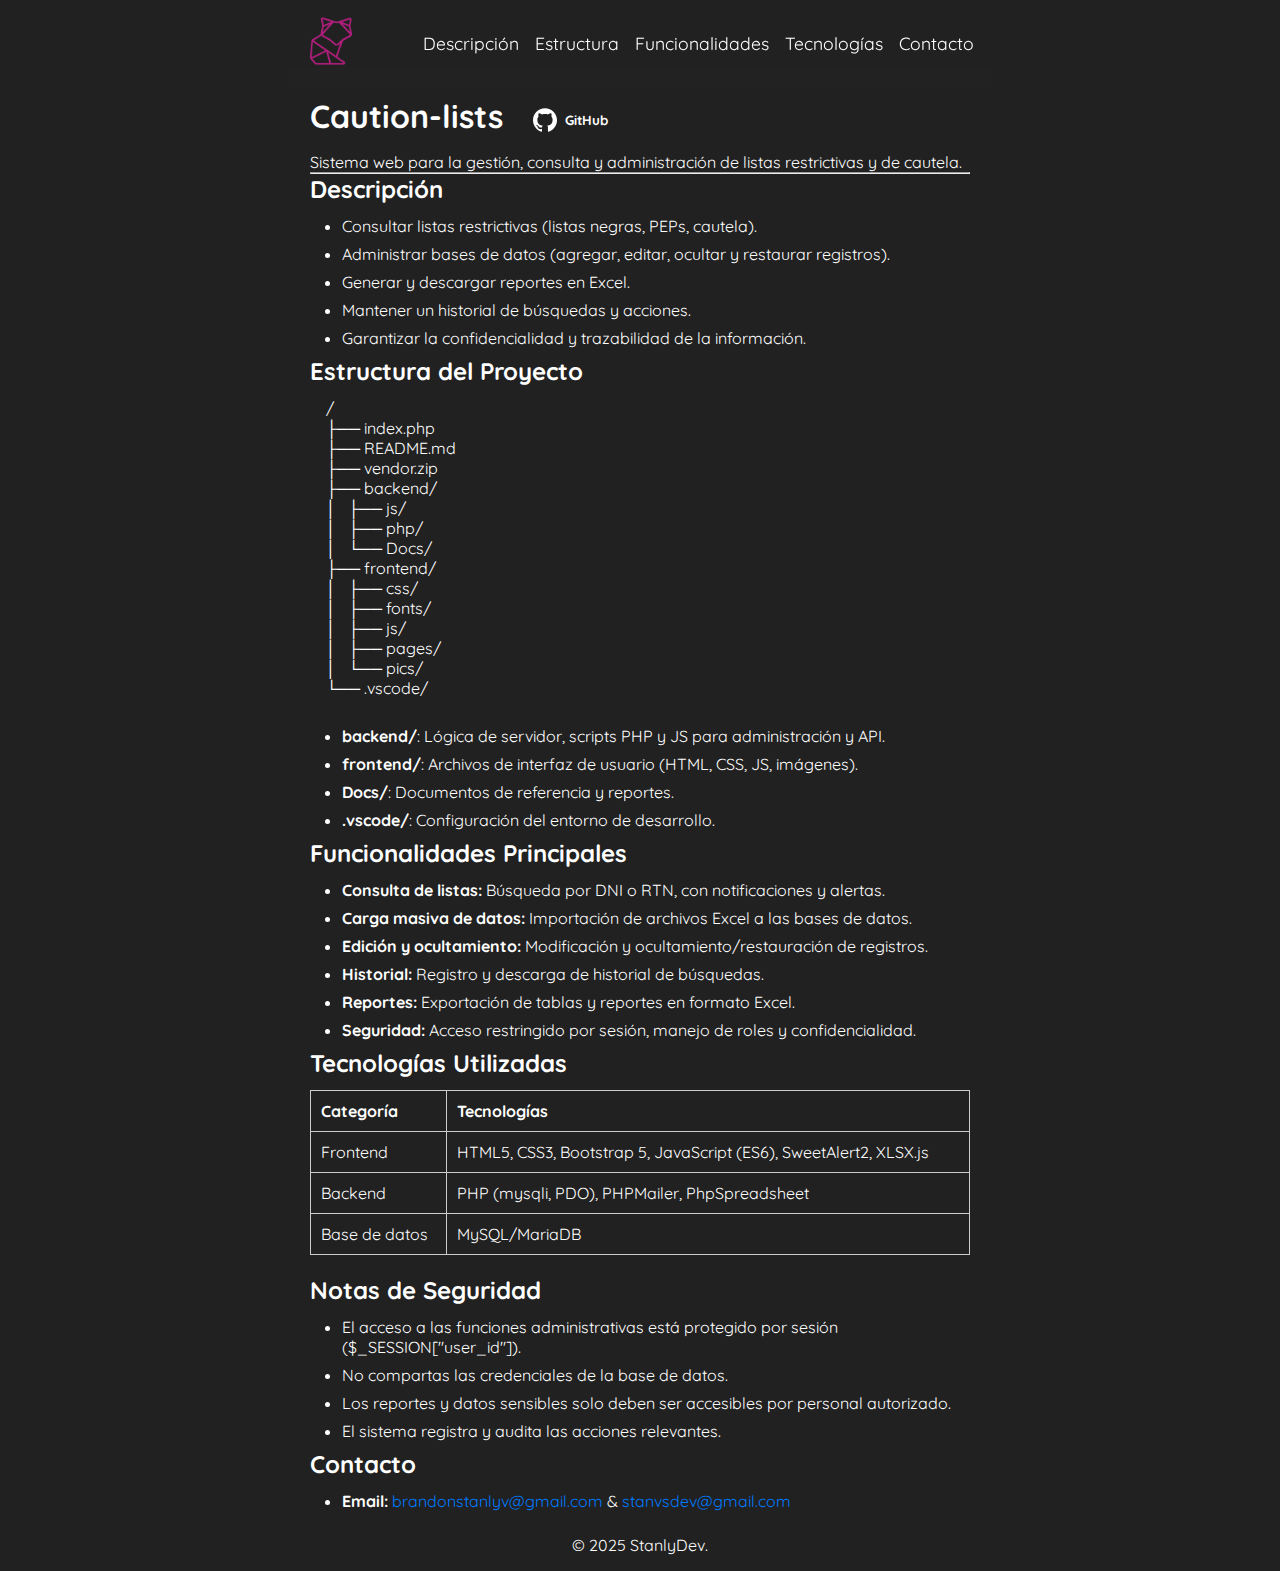
<file: src/page/ctlists.html>
<!DOCTYPE html>
<html lang="es">
<head>
    <meta charset="UTF-8">
    <meta name="viewport" content="width=device-width, initial-scale=1.0">
    <link rel="stylesheet" href="/src/css/gbmct.css">
    <link rel="shortcut icon" href="/src/ico/Logo.ico" type="image/x-icon">
    <link rel="preconnect" href="https://fonts.googleapis.com">
    <link rel="preconnect" href="https://fonts.gstatic.com" crossorigin>
    <link href="https://fonts.googleapis.com/css2?family=Quicksand:wght@300..700&display=swap" rel="stylesheet">
    <title>Caution-lists | StanlyDev</title>
</head>
<body>
    <nav class="navbar">
        <div class="logo">
            <a href="/index.html"><img src="/src/img/logo/CatBanner.png" alt="StanlyDev Logo"></a>
        </div>
        <ul class="nav-links">
            <li><a href="#descripcion">Descripción</a></li>
            <li><a href="#estructura">Estructura</a></li>
            <li><a href="#funcionalidades">Funcionalidades</a></li>
            <li><a href="#tecnologias">Tecnologías</a></li>
            <li><a href="#contacto">Contacto</a></li>
        </ul>
    </nav>
    <main>
        <section class="body-container">
            <div class="container">
                <div class="project-header">
                    <h1>Caution-lists</h1>
                    <a href="https://github.com/StanlyDev/Caution-lists-imvesa" target="_blank">
                        <button class="button">
                            <svg width="24" height="24" viewBox="0 0 24 24" fill="none" xmlns="http://www.w3.org/2000/svg">
                                <path d="M12 0.297C5.37 0.297 0 5.67 0 12.297C0 17.6 3.438 22.097 8.205 23.682C8.805 23.795 9.025 23.424 9.025 23.105C9.025 22.82 9.015 22.065 9.01 21.065C5.672 21.789 4.968 19.455 4.968 19.455C4.422 18.07 3.633 17.7 3.633 17.7C2.546 16.956 3.717 16.971 3.717 16.971C4.922 17.055 5.555 18.207 5.555 18.207C6.625 20.042 8.364 19.512 9.05 19.205C9.158 18.429 9.467 17.9 9.81 17.6C7.145 17.3 4.344 16.268 4.344 11.67C4.344 10.36 4.809 9.29 5.579 8.45C5.444 8.147 5.039 6.927 5.684 5.274C5.684 5.274 6.689 4.952 8.984 6.504C9.944 6.237 10.964 6.105 11.984 6.099C13.004 6.105 14.024 6.237 14.984 6.504C17.264 4.952 18.269 5.274 18.269 5.274C18.914 6.927 18.509 8.147 18.389 8.45C19.154 9.29 19.619 10.36 19.619 11.67C19.619 16.28 16.814 17.295 14.144 17.59C14.564 17.95 14.954 18.686 14.954 19.81C14.954 21.416 14.939 22.706 14.939 23.096C14.939 23.411 15.149 23.786 15.764 23.666C20.565 22.092 24 17.592 24 12.297C24 5.67 18.627 0.297 12 0.297Z" fill="white"></path>
                            </svg>
                            <p class="text">GitHub</p>
                        </button>
                    </a>
                </div>
                <p>Sistema web para la gestión, consulta y administración de listas restrictivas y de cautela.</p>
                <hr>
                <section id="descripcion">
                    <h2>Descripción</h2>
                    <ul>
                        <li>Consultar listas restrictivas (listas negras, PEPs, cautela).</li>
                        <li>Administrar bases de datos (agregar, editar, ocultar y restaurar registros).</li>
                        <li>Generar y descargar reportes en Excel.</li>
                        <li>Mantener un historial de búsquedas y acciones.</li>
                        <li>Garantizar la confidencialidad y trazabilidad de la información.</li>
                    </ul>
                </section>
                <section id="estructura">
                    <h2>Estructura del Proyecto</h2>
    <pre>
    /
    ├── index.php
    ├── README.md
    ├── vendor.zip
    ├── backend/
    │   ├── js/
    │   ├── php/
    │   └── Docs/
    ├── frontend/
    │   ├── css/
    │   ├── fonts/
    │   ├── js/
    │   ├── pages/
    │   └── pics/
    └── .vscode/
    </pre>
                    <ul>
                        <li><strong>backend/</strong>: Lógica de servidor, scripts PHP y JS para administración y API.</li>
                        <li><strong>frontend/</strong>: Archivos de interfaz de usuario (HTML, CSS, JS, imágenes).</li>
                        <li><strong>Docs/</strong>: Documentos de referencia y reportes.</li>
                        <li><strong>.vscode/</strong>: Configuración del entorno de desarrollo.</li>
                    </ul>
                </section>
                <section id="funcionalidades">
                    <h2>Funcionalidades Principales</h2>
                    <ul>
                        <li><strong>Consulta de listas:</strong> Búsqueda por DNI o RTN, con notificaciones y alertas.</li>
                        <li><strong>Carga masiva de datos:</strong> Importación de archivos Excel a las bases de datos.</li>
                        <li><strong>Edición y ocultamiento:</strong> Modificación y ocultamiento/restauración de registros.</li>
                        <li><strong>Historial:</strong> Registro y descarga de historial de búsquedas.</li>
                        <li><strong>Reportes:</strong> Exportación de tablas y reportes en formato Excel.</li>
                        <li><strong>Seguridad:</strong> Acceso restringido por sesión, manejo de roles y confidencialidad.</li>
                    </ul>
                </section>
                <section id="tecnologias">
                    <h2>Tecnologías Utilizadas</h2>
                    <table>
                        <thead>
                            <tr>
                                <th>Categoría</th>
                                <th>Tecnologías</th>
                            </tr>
                        </thead>
                        <tbody>
                            <tr>
                                <td>Frontend</td>
                                <td>HTML5, CSS3, Bootstrap 5, JavaScript (ES6), SweetAlert2, XLSX.js</td>
                            </tr>
                            <tr>
                                <td>Backend</td>
                                <td>PHP (mysqli, PDO), PHPMailer, PhpSpreadsheet</td>
                            </tr>
                            <tr>
                                <td>Base de datos</td>
                                <td>MySQL/MariaDB</td>
                            </tr>
                        </tbody>
                    </table>
                </section>
                <section id="seguridad">
                    <h2>Notas de Seguridad</h2>
                    <ul>
                        <li>El acceso a las funciones administrativas está protegido por sesión (<code>$_SESSION["user_id"]</code>).</li>
                        <li>No compartas las credenciales de la base de datos.</li>
                        <li>Los reportes y datos sensibles solo deben ser accesibles por personal autorizado.</li>
                        <li>El sistema registra y audita las acciones relevantes.</li>
                    </ul>
                </section>
                <section id="contacto">
                    <h2>Contacto</h2>
                    <ul>
                        <li><strong>Email:</strong> <a href="mailto:brandonstanlyv@gmail.com">brandonstanlyv@gmail.com</a> &amp; <a href="mailto:stanvsdev@gmail.com">stanvsdev@gmail.com</a></li>
                    </ul>
                </section>
            </div>
        </section>
    </main>
    <footer>
        &copy; 2025 StanlyDev.
    </footer>
</body>
</html>
</file>
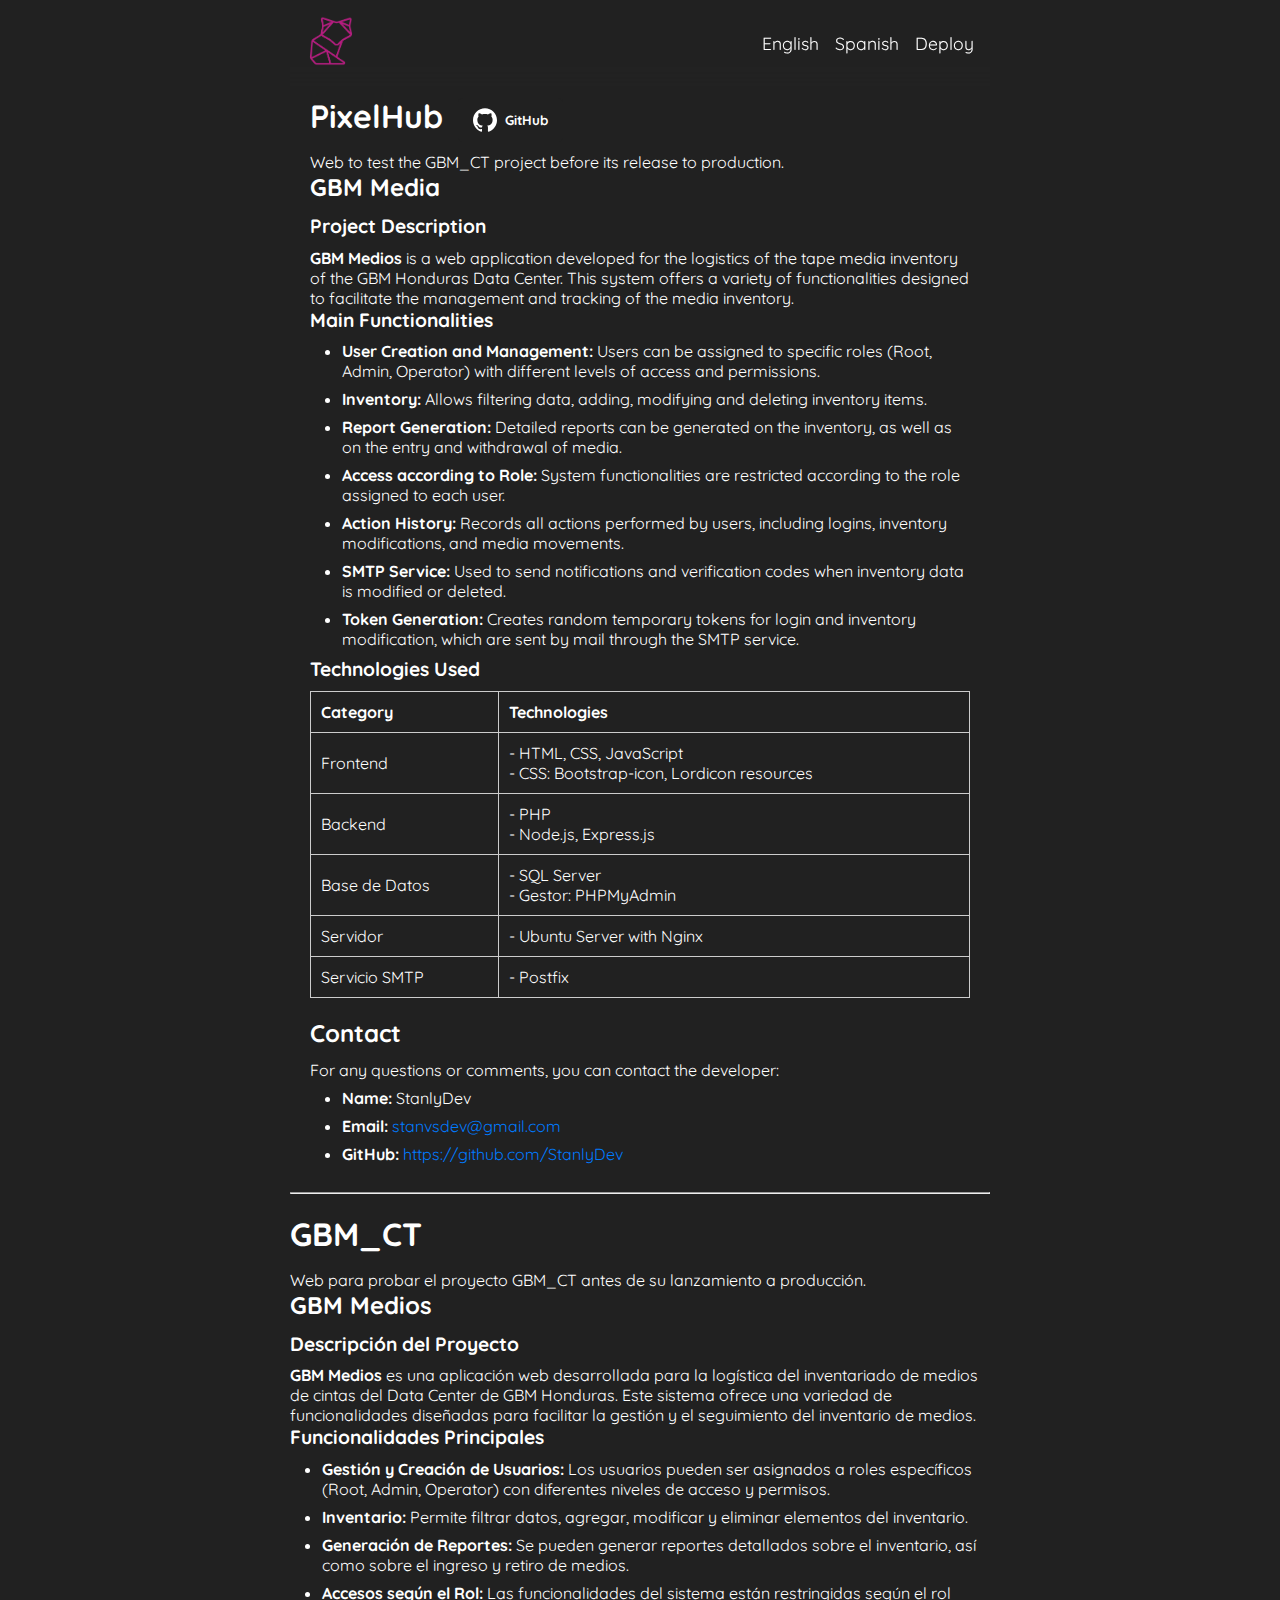
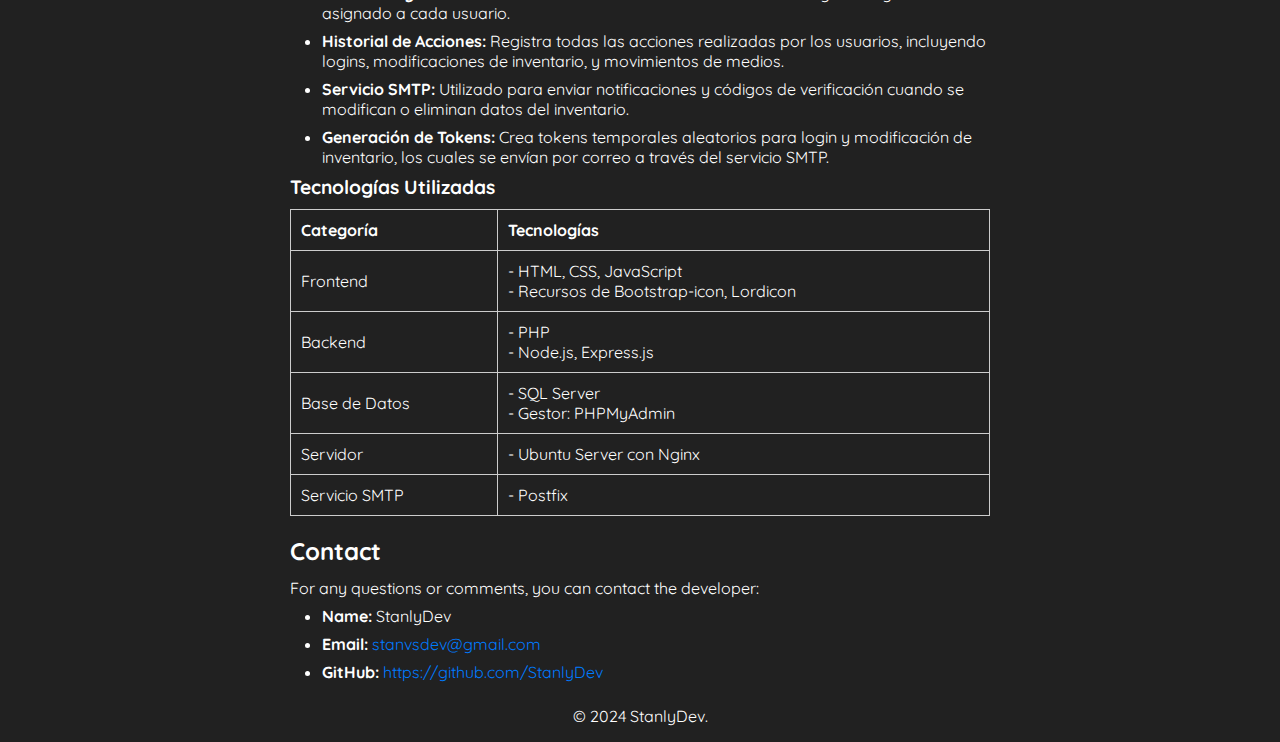
<file: src/page/gbmct.html>
<!DOCTYPE html>
<html lang="en">
<head>
    <meta charset="UTF-8">
    <meta name="viewport" content="width=device-width, initial-scale=1.0">
    <link rel="stylesheet" href="/src/css/gbmct.css">
    <link rel="shortcut icon" href="/src/ico/Logo.ico" type="image/x-icon">
    <link rel="preconnect" href="https://fonts.googleapis.com">
    <link rel="preconnect" href="https://fonts.gstatic.com" crossorigin>
    <link href="https://fonts.googleapis.com/css2?family=Quicksand:wght@300..700&display=swap" rel="stylesheet">
    <title>StanlyDev</title>
</head>
<body>
    <nav class="navbar">
        <div class="logo">
            <a href="/index.html"><img src="/src/img/logo/CatBanner.png" alt="StanlyDev Logo"></a>
        </div>
        <ul class="nav-links">
            <li><a href="#English">English</a></li>
            <li><a href="#Spanish">Spanish</a></li>
            <li><a href="#" target="_blank">Deploy</a></li>
        </ul>
    </nav>
    <main>
        <section id="English">
            <div class="body-container">
                <div class="body-cont">
                    <div class="container">
                        <div class="project-header">
                            <h1>PixelHub</h1>
                            <a href="https://github.com/StanlyDev/GBMCT_HOSTIP" target="_blank">
                                <button class="button">
                                    <svg width="24" height="24" viewBox="0 0 24 24" fill="none" xmlns="http://www.w3.org/2000/svg">
                                        <path d="M12 0.296997C5.37 0.296997 0 5.67 0 12.297C0 17.6 3.438 22.097 8.205 23.682C8.805 23.795 9.025 23.424 9.025 23.105C9.025 22.82 9.015 22.065 9.01 21.065C5.672 21.789 4.968 19.455 4.968 19.455C4.422 18.07 3.633 17.7 3.633 17.7C2.546 16.956 3.717 16.971 3.717 16.971C4.922 17.055 5.555 18.207 5.555 18.207C6.625 20.042 8.364 19.512 9.05 19.205C9.158 18.429 9.467 17.9 9.81 17.6C7.145 17.3 4.344 16.268 4.344 11.67C4.344 10.36 4.809 9.29 5.579 8.45C5.444 8.147 5.039 6.927 5.684 5.274C5.684 5.274 6.689 4.952 8.984 6.504C9.944 6.237 10.964 6.105 11.984 6.099C13.004 6.105 14.024 6.237 14.984 6.504C17.264 4.952 18.269 5.274 18.269 5.274C18.914 6.927 18.509 8.147 18.389 8.45C19.154 9.29 19.619 10.36 19.619 11.67C19.619 16.28 16.814 17.295 14.144 17.59C14.564 17.95 14.954 18.686 14.954 19.81C14.954 21.416 14.939 22.706 14.939 23.096C14.939 23.411 15.149 23.786 15.764 23.666C20.565 22.092 24 17.592 24 12.297C24 5.67 18.627 0.296997 12 0.296997Z" fill="white"></path>
                                    </svg>
                                    <p class="text">GitHub</p>
                                </button> 
                            </a> 
                        </div> 
        <p>Web to test the GBM_CT project before its release to production.</p>
            <h2>GBM Media</h2>
            <article>
                <h3>Project Description</h3>
                <p><strong>GBM Medios</strong> is a web application developed for the logistics of the tape media inventory of the GBM Honduras Data Center. This system offers a variety of functionalities designed to facilitate the management and tracking of the media inventory.</p>
            </article>
            <article>
                <h3>Main Functionalities</h3>
                <ul>
                    <li><strong>User Creation and Management:</strong> Users can be assigned to specific roles (Root, Admin, Operator) with different levels of access and permissions.</li>
                    <li><strong>Inventory:</strong> Allows filtering data, adding, modifying and deleting inventory items.</li>
                    <li><strong>Report Generation:</strong> Detailed reports can be generated on the inventory, as well as on the entry and withdrawal of media.</li>
                    <li><strong>Access according to Role:</strong> System functionalities are restricted according to the role assigned to each user.</li>
                    <li><strong>Action History:</strong> Records all actions performed by users, including logins, inventory modifications, and media movements.</li>
                    <li><strong>SMTP Service:</strong> Used to send notifications and verification codes when inventory data is modified or deleted.</li>
                    <li><strong>Token Generation:</strong> Creates random temporary tokens for login and inventory modification, which are sent by mail through the SMTP service.</li>
                </ul>
            </article>
            <article>
                <h3>Technologies Used</h3>
                <table>
                    <thead>
                        <tr>
                            <th>Category</th>
                            <th>Technologies</th>
                        </tr>
                    </thead>
                    <tbody>
                        <tr>
                            <td>Frontend</td>
                            <td>- HTML, CSS, JavaScript<br>- CSS: Bootstrap-icon, Lordicon resources</td>
                        </tr>
                        <tr>
                            <td>Backend</td>
                            <td>- PHP<br>- Node.js, Express.js</td>
                        </tr>
                        <tr>
                            <td>Base de Datos</td>
                            <td>- SQL Server<br>- Gestor: PHPMyAdmin</td>
                        </tr>
                        <tr>
                            <td>Servidor</td>
                            <td>- Ubuntu Server with Nginx</td>
                        </tr>
                        <tr>
                            <td>Servicio SMTP</td>
                            <td>- Postfix</td>
                        </tr>
                    </tbody>
                </table>
            </article>
            <section id="contact">
                <h2>Contact</h2>
                <p>For any questions or comments, you can contact the developer:</p>
                <ul>
                    <li><strong>Name:</strong> StanlyDev</li>
                    <li><strong>Email:</strong> <a href="mailto:stanvsdev@gmail.com">stanvsdev@gmail.com</a></li>
                    <li><strong>GitHub:</strong> <a href="https://github.com/StanlyDev">https://github.com/StanlyDev</a></li>
                </ul>
            </section>
        </section><br>
        <hr><br>
        <section id="Spanish">
            <h1>GBM_CT</h1>
            <p>Web para probar el proyecto GBM_CT antes de su lanzamiento a producción.</p>
            <h2>GBM Medios</h2>
            <article>
                <h3>Descripción del Proyecto</h3>
                <p><strong>GBM Medios</strong> es una aplicación web desarrollada para la logística del inventariado de medios de cintas del Data Center de GBM Honduras. Este sistema ofrece una variedad de funcionalidades diseñadas para facilitar la gestión y el seguimiento del inventario de medios.</p>
            </article>
            <article>
                <h3>Funcionalidades Principales</h3>
                <ul>
                    <li><strong>Gestión y Creación de Usuarios:</strong> Los usuarios pueden ser asignados a roles específicos (Root, Admin, Operator) con diferentes niveles de acceso y permisos.</li>
                    <li><strong>Inventario:</strong> Permite filtrar datos, agregar, modificar y eliminar elementos del inventario.</li>
                    <li><strong>Generación de Reportes:</strong> Se pueden generar reportes detallados sobre el inventario, así como sobre el ingreso y retiro de medios.</li>
                    <li><strong>Accesos según el Rol:</strong> Las funcionalidades del sistema están restringidas según el rol asignado a cada usuario.</li>
                    <li><strong>Historial de Acciones:</strong> Registra todas las acciones realizadas por los usuarios, incluyendo logins, modificaciones de inventario, y movimientos de medios.</li>
                    <li><strong>Servicio SMTP:</strong> Utilizado para enviar notificaciones y códigos de verificación cuando se modifican o eliminan datos del inventario.</li>
                    <li><strong>Generación de Tokens:</strong> Crea tokens temporales aleatorios para login y modificación de inventario, los cuales se envían por correo a través del servicio SMTP.</li>
                </ul>
            </article>
            <article>
                <h3>Tecnologías Utilizadas</h3>
                <table>
                    <thead>
                        <tr>
                            <th>Categoría</th>
                            <th>Tecnologías</th>
                        </tr>
                    </thead>
                    <tbody>
                        <tr>
                            <td>Frontend</td>
                            <td>- HTML, CSS, JavaScript<br>- Recursos de Bootstrap-icon, Lordicon</td>
                        </tr>
                        <tr>
                            <td>Backend</td>
                            <td>- PHP<br>- Node.js, Express.js</td>
                        </tr>
                        <tr>
                            <td>Base de Datos</td>
                            <td>- SQL Server<br>- Gestor: PHPMyAdmin</td>
                        </tr>
                        <tr>
                            <td>Servidor</td>
                            <td>- Ubuntu Server con Nginx</td>
                        </tr>
                        <tr>
                            <td>Servicio SMTP</td>
                            <td>- Postfix</td>
                        </tr>
                    </tbody>
                </table>
            </article>
            <section id="contact">
                <h2>Contact</h2>
                <p>For any questions or comments, you can contact the developer:</p>
                <ul>
                    <li><strong>Name:</strong> StanlyDev</li>
                    <li><strong>Email:</strong> <a href="mailto:stanvsdev@gmail.com">stanvsdev@gmail.com</a></li>
                    <li><strong>GitHub:</strong> <a href="https://github.com/StanlyDev">https://github.com/StanlyDev</a></li>
                </ul>
            </section>
        </section>
    </main>
    <footer>
        &copy; 2024 StanlyDev.
    </footer>
</body>
</html>
</file>
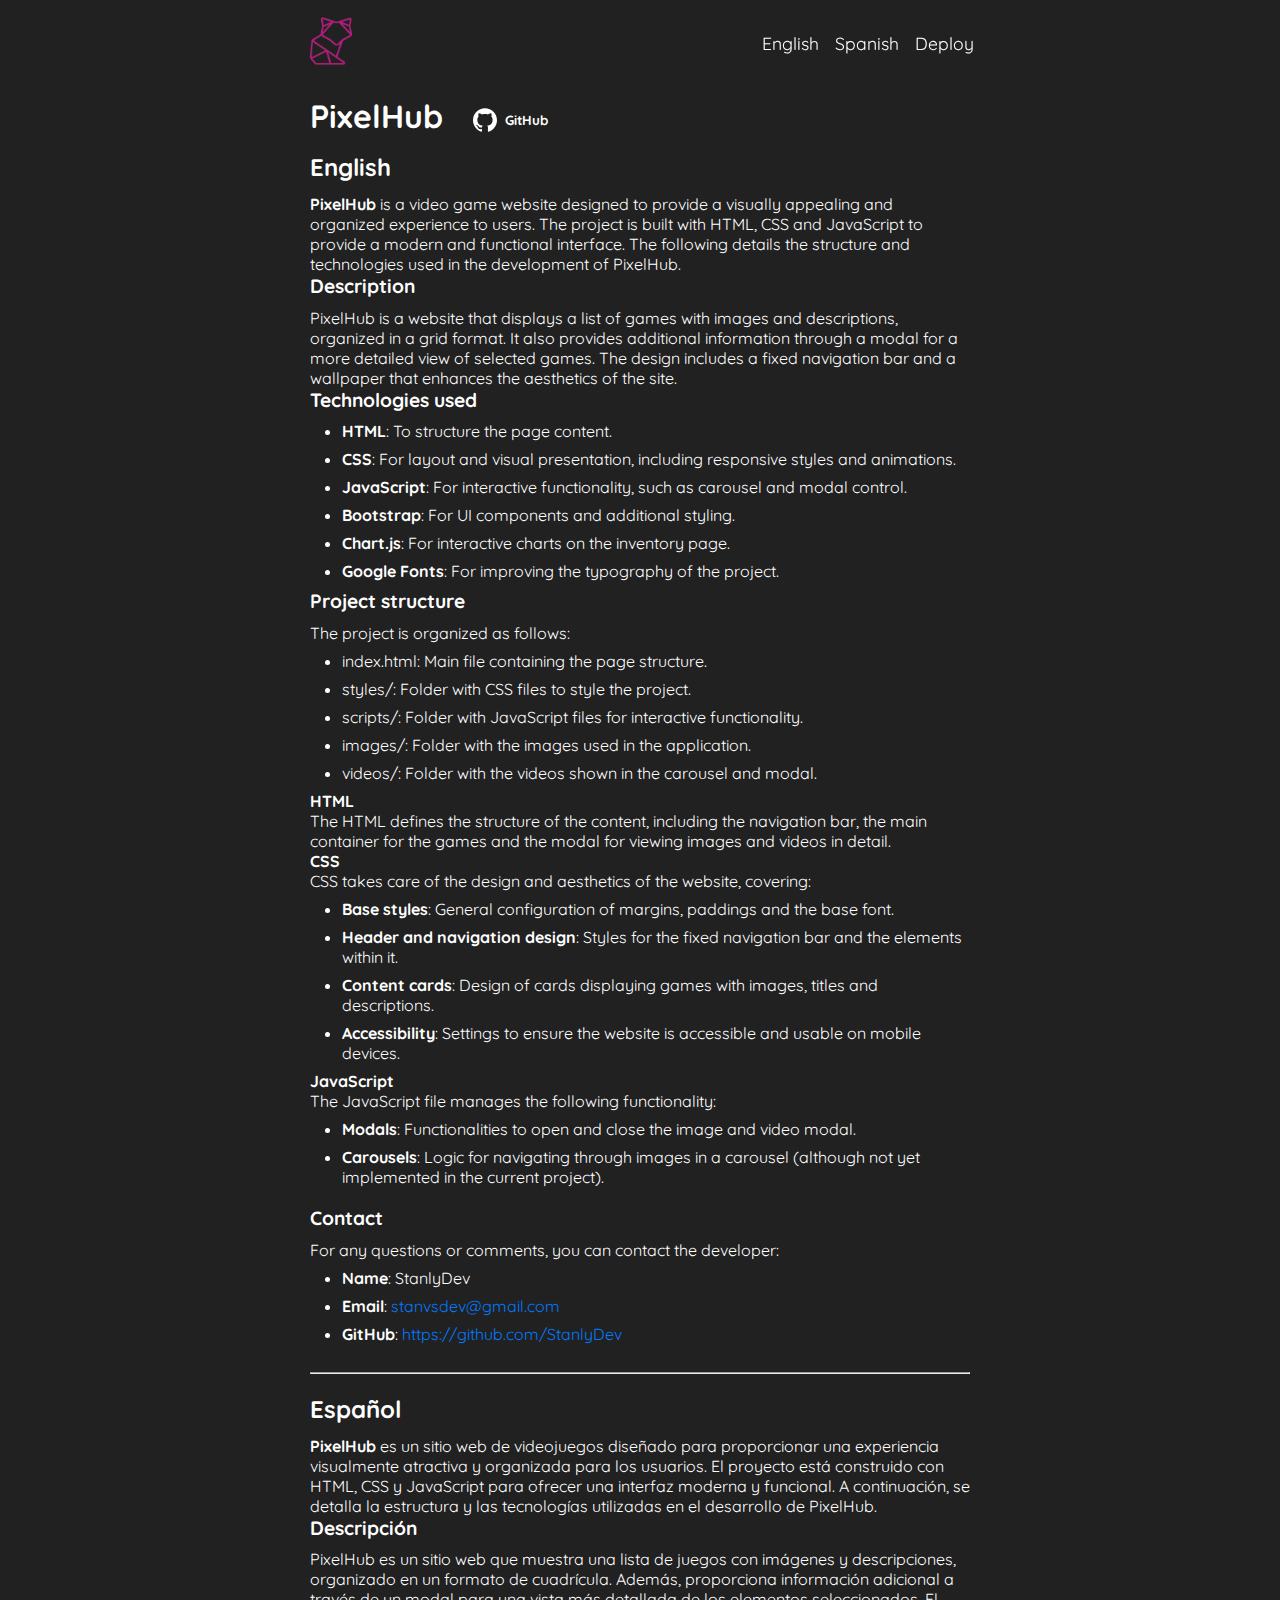
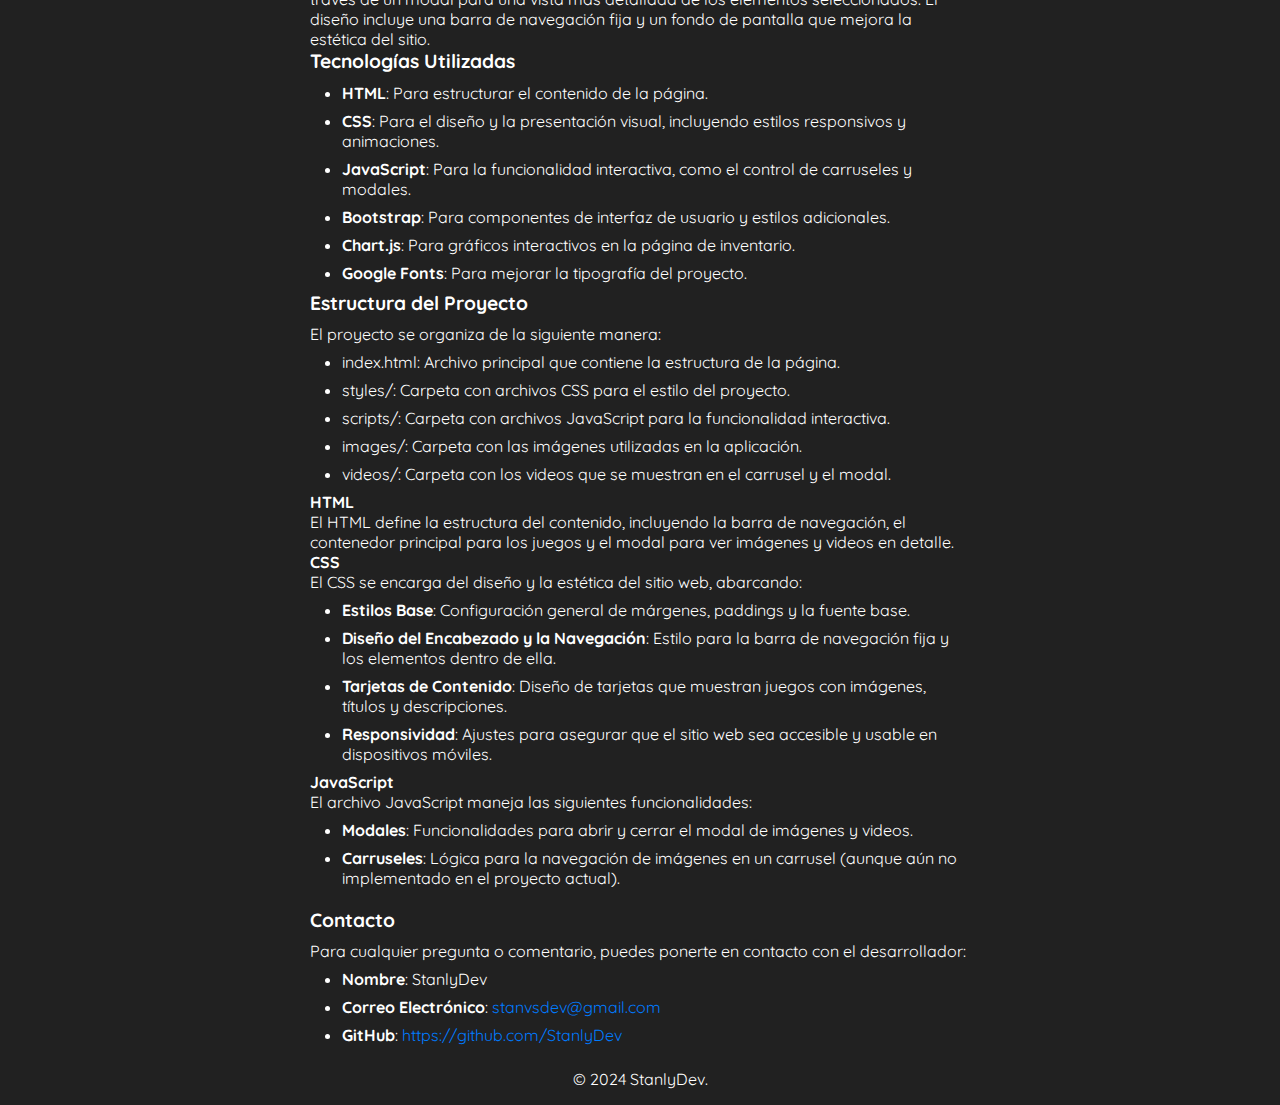
<file: src/page/ph.html>
<!DOCTYPE html>
<html lang="en">
<head>
    <meta charset="UTF-8">
    <meta name="viewport" content="width=device-width, initial-scale=1.0">
    <link rel="stylesheet" href="/src/css/ph.css">
    <link rel="shortcut icon" href="/src/ico/Logo.ico" type="image/x-icon">
    <link rel="preconnect" href="https://fonts.googleapis.com">
    <link rel="preconnect" href="https://fonts.gstatic.com" crossorigin>
    <link href="https://fonts.googleapis.com/css2?family=Quicksand:wght@300..700&display=swap" rel="stylesheet">
    <title>StanlyDev</title>
</head>
<body>
    <nav class="navbar">
        <div class="logo">
            <a href="/index.html"><img src="/src/img/logo/CatBanner.png" alt="StanlyDev Logo"></a>
        </div>
        <ul class="nav-links">
            <li><a href="#English">English</a></li>
            <li><a href="#Spanish">Spanish</a></li>
            <li><a href="https://pixels-hub.vercel.app/" target="_blank">Deploy</a></li>
        </ul>
    </nav>
    <main>
       <div class="body-container">
        <div class="body-cont">
            <div class="container">
                <div class="project-header">
                    <h1>PixelHub</h1>
                    <a href="https://github.com/StanlyDev/PixelHub" target="_blank">
                        <button class="button">
                            <svg width="24" height="24" viewBox="0 0 24 24" fill="none" xmlns="http://www.w3.org/2000/svg">
                            <path d="M12 0.296997C5.37 0.296997 0 5.67 0 12.297C0 17.6 3.438 22.097 8.205 23.682C8.805 23.795 9.025 23.424 9.025 23.105C9.025 22.82 9.015 22.065 9.01 21.065C5.672 21.789 4.968 19.455 4.968 19.455C4.422 18.07 3.633 17.7 3.633 17.7C2.546 16.956 3.717 16.971 3.717 16.971C4.922 17.055 5.555 18.207 5.555 18.207C6.625 20.042 8.364 19.512 9.05 19.205C9.158 18.429 9.467 17.9 9.81 17.6C7.145 17.3 4.344 16.268 4.344 11.67C4.344 10.36 4.809 9.29 5.579 8.45C5.444 8.147 5.039 6.927 5.684 5.274C5.684 5.274 6.689 4.952 8.984 6.504C9.944 6.237 10.964 6.105 11.984 6.099C13.004 6.105 14.024 6.237 14.984 6.504C17.264 4.952 18.269 5.274 18.269 5.274C18.914 6.927 18.509 8.147 18.389 8.45C19.154 9.29 19.619 10.36 19.619 11.67C19.619 16.28 16.814 17.295 14.144 17.59C14.564 17.95 14.954 18.686 14.954 19.81C14.954 21.416 14.939 22.706 14.939 23.096C14.939 23.411 15.149 23.786 15.764 23.666C20.565 22.092 24 17.592 24 12.297C24 5.67 18.627 0.296997 12 0.296997Z" fill="white"></path>
                            </svg>
                            <p class="text">GitHub</p>
                          </button> 
                    </a> 
                </div> 
                <h2 id="English">English</h2>
                <p><strong>PixelHub</strong> is a video game website designed to provide a visually appealing and organized experience to users. The project is built with HTML, CSS and JavaScript to provide a modern and functional interface. The following details the structure and technologies used in the development of PixelHub.</p>
                <h3>Description</h3>
                <p>PixelHub is a website that displays a list of games with images and descriptions, organized in a grid format. It also provides additional information through a modal for a more detailed view of selected games. The design includes a fixed navigation bar and a wallpaper that enhances the aesthetics of the site.</p>
                <h3>Technologies used</h3>
                <ul>
                    <li><strong>HTML</strong>: To structure the page content.</li>
                    <li><strong>CSS</strong>: For layout and visual presentation, including responsive styles and animations.</li>
                    <li><strong>JavaScript</strong>: For interactive functionality, such as carousel and modal control.</li>
                    <li><strong>Bootstrap</strong>: For UI components and additional styling.</li>
                    <li><strong>Chart.js</strong>: For interactive charts on the inventory page.</li>
                    <li><strong>Google Fonts</strong>: For improving the typography of the project.</li>
                </ul>
                <h3>Project structure</h3>
                <p>The project is organized as follows:</p>
                <ul>
                    <li><code>index.html</code>: Main file containing the page structure.</li>
                    <li><code>styles/</code>: Folder with CSS files to style the project.</li>
                    <li><code>scripts/</code>: Folder with JavaScript files for interactive functionality.</li>
                    <li><code>images/</code>: Folder with the images used in the application.</li>
                    <li><code>videos/</code>: Folder with the videos shown in the carousel and modal.</li>
                </ul>
                <h4>HTML</h4>
                <p>The HTML defines the structure of the content, including the navigation bar, the main container for the games and the modal for viewing images and videos in detail.</p>
                <h4>CSS</h4>
                <p>CSS takes care of the design and aesthetics of the website, covering:</p>
                <ul>
                    <li><strong>Base styles</strong>: General configuration of margins, paddings and the base font.</li>
                    <li><strong>Header and navigation design</strong>: Styles for the fixed navigation bar and the elements within it.</li>
                    <li><strong>Content cards</strong>: Design of cards displaying games with images, titles and descriptions.</li>
                    <li><strong>Accessibility</strong>: Settings to ensure the website is accessible and usable on mobile devices.</li>
                </ul>
                <h4>JavaScript</h4>
                <p>The JavaScript file manages the following functionality:</p>
                <ul>
                    <li><strong>Modals</strong>: Functionalities to open and close the image and video modal.</li>
                    <li><strong>Carousels</strong>: Logic for navigating through images in a carousel (although not yet implemented in the current project).</li>
                </ul>
                <h3 class="contact">Contact</h3>
                <p>For any questions or comments, you can contact the developer:</p>
                <ul>
                    <li><strong>Name</strong>: StanlyDev</li>
                    <li><strong>Email</strong>: <a href="mailto:stanvsdev@gmail.com">stanvsdev@gmail.com</a></li>
                    <li><strong>GitHub</strong>: <a href="https://github.com/StanlyDev">https://github.com/StanlyDev</a></li>
                </ul><br>
                <hr><br>
                <h2 id="Spanish">Español</h2>
                <p><strong>PixelHub</strong> es un sitio web de videojuegos diseñado para proporcionar una experiencia visualmente atractiva y organizada para los usuarios. El proyecto está construido con HTML, CSS y JavaScript para ofrecer una interfaz moderna y funcional. A continuación, se detalla la estructura y las tecnologías utilizadas en el desarrollo de PixelHub.</p>
                <h3>Descripción</h3>
                <p>PixelHub es un sitio web que muestra una lista de juegos con imágenes y descripciones, organizado en un formato de cuadrícula. Además, proporciona información adicional a través de un modal para una vista más detallada de los elementos seleccionados. El diseño incluye una barra de navegación fija y un fondo de pantalla que mejora la estética del sitio.</p>
                <h3>Tecnologías Utilizadas</h3>
                <ul>
                    <li><strong>HTML</strong>: Para estructurar el contenido de la página.</li>
                    <li><strong>CSS</strong>: Para el diseño y la presentación visual, incluyendo estilos responsivos y animaciones.</li>
                    <li><strong>JavaScript</strong>: Para la funcionalidad interactiva, como el control de carruseles y modales.</li>
                    <li><strong>Bootstrap</strong>: Para componentes de interfaz de usuario y estilos adicionales.</li>
                    <li><strong>Chart.js</strong>: Para gráficos interactivos en la página de inventario.</li>
                    <li><strong>Google Fonts</strong>: Para mejorar la tipografía del proyecto.</li>
                </ul>
                <h3>Estructura del Proyecto</h3>
                <p>El proyecto se organiza de la siguiente manera:</p>
                <ul>
                    <li><code>index.html</code>: Archivo principal que contiene la estructura de la página.</li>
                    <li><code>styles/</code>: Carpeta con archivos CSS para el estilo del proyecto.</li>
                    <li><code>scripts/</code>: Carpeta con archivos JavaScript para la funcionalidad interactiva.</li>
                    <li><code>images/</code>: Carpeta con las imágenes utilizadas en la aplicación.</li>
                    <li><code>videos/</code>: Carpeta con los videos que se muestran en el carrusel y el modal.</li>
                </ul>
                <h4>HTML</h4>
                <p>El HTML define la estructura del contenido, incluyendo la barra de navegación, el contenedor principal para los juegos y el modal para ver imágenes y videos en detalle.</p>
                <h4>CSS</h4>
                <p>El CSS se encarga del diseño y la estética del sitio web, abarcando:</p>
                <ul>
                    <li><strong>Estilos Base</strong>: Configuración general de márgenes, paddings y la fuente base.</li>
                    <li><strong>Diseño del Encabezado y la Navegación</strong>: Estilo para la barra de navegación fija y los elementos dentro de ella.</li>
                    <li><strong>Tarjetas de Contenido</strong>: Diseño de tarjetas que muestran juegos con imágenes, títulos y descripciones.</li>
                    <li><strong>Responsividad</strong>: Ajustes para asegurar que el sitio web sea accesible y usable en dispositivos móviles.</li>
                </ul>
                <h4>JavaScript</h4>
                <p>El archivo JavaScript maneja las siguientes funcionalidades:</p>
                <ul>
                    <li><strong>Modales</strong>: Funcionalidades para abrir y cerrar el modal de imágenes y videos.</li>
                    <li><strong>Carruseles</strong>: Lógica para la navegación de imágenes en un carrusel (aunque aún no implementado en el proyecto actual).</li>
                </ul>
                <h3 class="contact">Contacto</h3>
                <p>Para cualquier pregunta o comentario, puedes ponerte en contacto con el desarrollador:</p>
                <ul>
                    <li><strong>Nombre</strong>: StanlyDev</li>
                    <li><strong>Correo Electrónico</strong>: <a href="mailto:stanvsdev@gmail.com">stanvsdev@gmail.com</a></li>
                    <li><strong>GitHub</strong>: <a href="https://github.com/StanlyDev">https://github.com/StanlyDev</a></li>
                </ul>
            </div>
        </div>
       </div>
    </main>  
    <footer>
        &copy; 2024 StanlyDev.
    </footer>
</body>
</html>
</file>
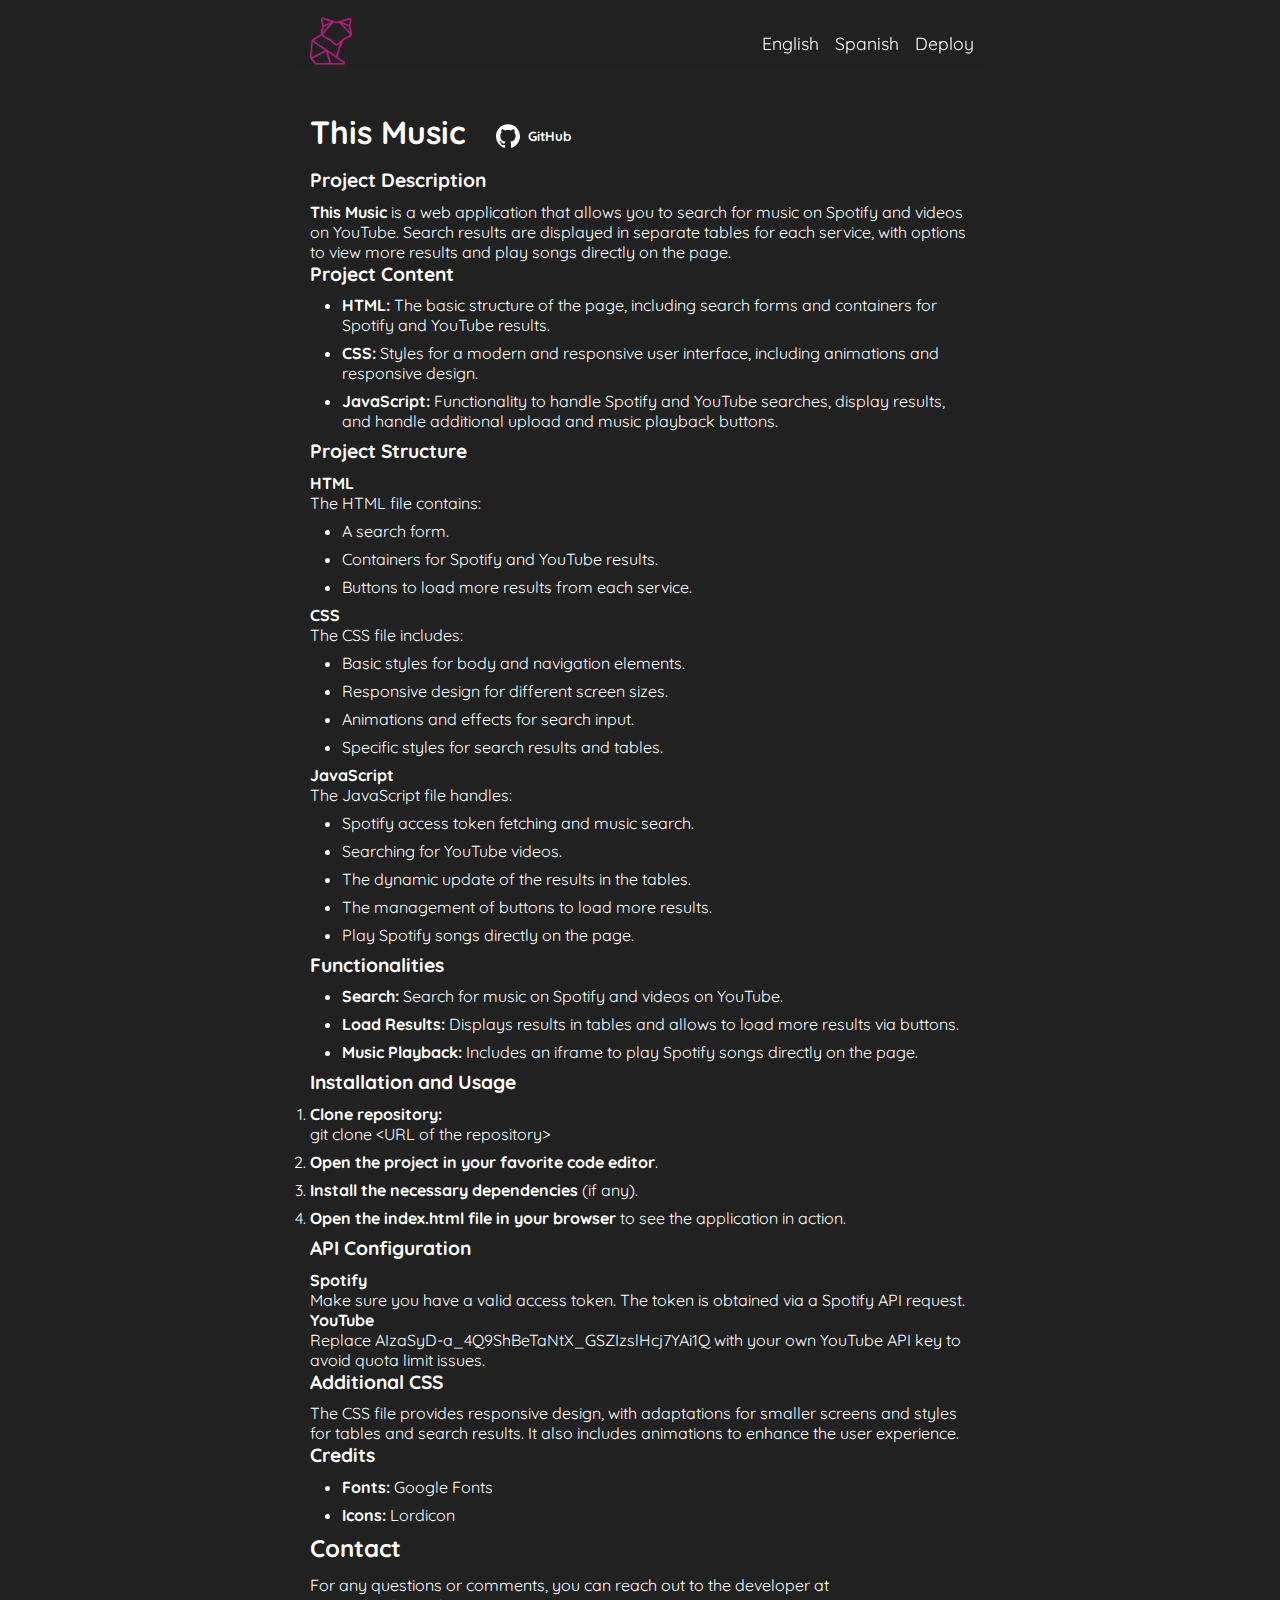
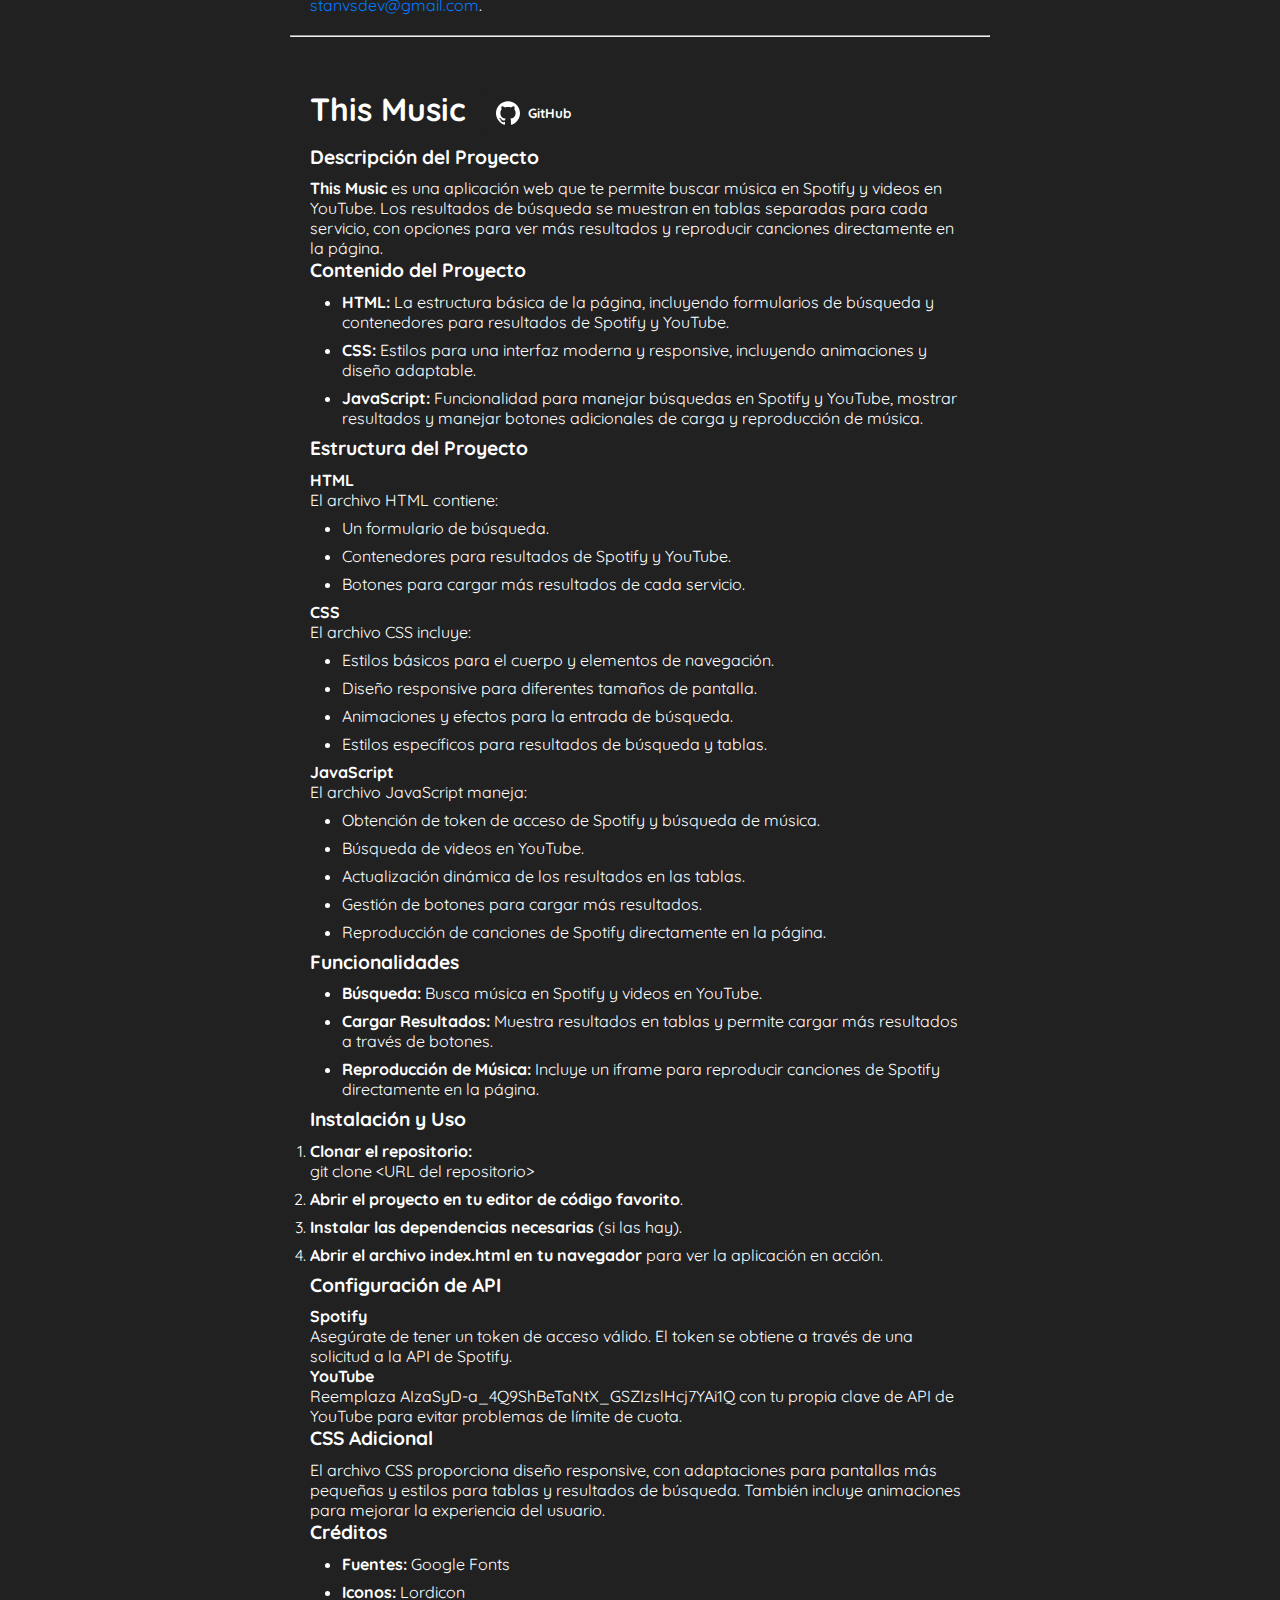
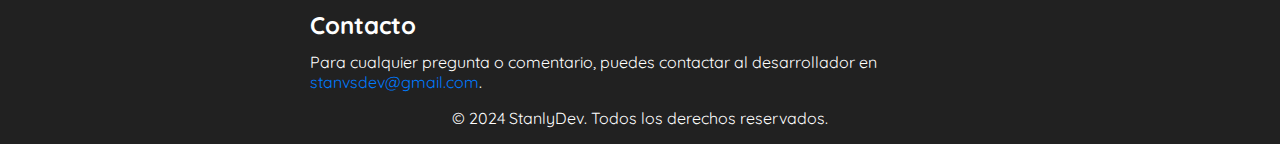
<file: src/page/tm.html>
<!DOCTYPE html>
<html lang="en">
<head>
    <meta charset="UTF-8">
    <meta name="viewport" content="width=device-width, initial-scale=1.0">
    <link rel="stylesheet" href="/src/css/tm.css">
    <link rel="shortcut icon" href="/src/ico/Logo.ico" type="image/x-icon">
    <link rel="preconnect" href="https://fonts.googleapis.com">
    <link rel="preconnect" href="https://fonts.gstatic.com" crossorigin>
    <link href="https://fonts.googleapis.com/css2?family=Quicksand:wght@300..700&display=swap" rel="stylesheet">
    <title>This Music</title>
</head>
<body>
    <nav class="navbar">
        <div class="logo">
            <a href="/index.html"><img src="/src/img/logo/CatBanner.png" alt="StanlyDev Logo"></a>
        </div>
        <ul class="nav-links">
            <li><a href="#English">English</a></li>
            <li><a href="#Spanish">Spanish</a></li>
            <li><a href="https://thismusic.vercel.app/" target="_blank">Deploy</a></li>
        </ul>
    </nav>
    <main>
        <section id="English">
            <div class="body-container">
                <div class="body-cont">
                    <div class="container">
                        <div class="project-header">
                            <h1>This Music</h1>
                            <a href="https://github.com/StanlyDev/ThisMusic" target="_blank">
                                <button class="button">
                                    <svg width="24" height="24" viewBox="0 0 24 24" fill="none" xmlns="http://www.w3.org/2000/svg">
                                        <path d="M12 0.296997C5.37 0.296997 0 5.67 0 12.297C0 17.6 3.438 22.097 8.205 23.682C8.805 23.795 9.025 23.424 9.025 23.105C9.025 22.82 9.015 22.065 9.01 21.065C5.672 21.789 4.968 19.455 4.968 19.455C4.422 18.07 3.633 17.7 3.633 17.7C2.546 16.956 3.717 16.971 3.717 16.971C4.922 17.055 5.555 18.207 5.555 18.207C6.625 20.042 8.364 19.512 9.05 19.205C9.158 18.429 9.467 17.9 9.81 17.6C7.145 17.3 4.344 16.268 4.344 11.67C4.344 10.36 4.809 9.29 5.579 8.45C5.444 8.147 5.039 6.927 5.684 5.274C5.684 5.274 6.689 4.952 8.984 6.504C9.944 6.237 10.964 6.105 11.984 6.099C13.004 6.105 14.024 6.237 14.984 6.504C17.264 4.952 18.269 5.274 18.269 5.274C18.914 6.927 18.509 8.147 18.389 8.45C19.154 9.29 19.619 10.36 19.619 11.67C19.619 16.28 16.814 17.295 14.144 17.59C14.564 17.95 14.954 18.686 14.954 19.81C14.954 21.416 14.939 22.706 14.939 23.096C14.939 23.411 15.149 23.786 15.764 23.666C20.565 22.092 24 17.592 24 12.297C24 5.67 18.627 0.296997 12 0.296997Z" fill="white"></path>
                                    </svg>
                                    <p class="text">GitHub</p>
                                </button> 
                            </a> 
                        </div> 
                        <article>
                            <h3>Project Description</h3>
                            <p><strong>This Music</strong> is a web application that allows you to search for music on Spotify and videos on YouTube. Search results are displayed in separate tables for each service, with options to view more results and play songs directly on the page.</p>
                        </article>
                        <article>
                            <h3>Project Content</h3>
                            <ul>
                                <li><strong>HTML:</strong> The basic structure of the page, including search forms and containers for Spotify and YouTube results.</li>
                                <li><strong>CSS:</strong> Styles for a modern and responsive user interface, including animations and responsive design.</li>
                                <li><strong>JavaScript:</strong> Functionality to handle Spotify and YouTube searches, display results, and handle additional upload and music playback buttons.</li>
                            </ul>
                        </article>
                        <article>
                            <h3>Project Structure</h3>
                            <h4>HTML</h4>
                            <p>The HTML file contains:</p>
                            <ul>
                                <li>A search form.</li>
                                <li>Containers for Spotify and YouTube results.</li>
                                <li>Buttons to load more results from each service.</li>
                            </ul>
                            <h4>CSS</h4>
                            <p>The CSS file includes:</p>
                            <ul>
                                <li>Basic styles for body and navigation elements.</li>
                                <li>Responsive design for different screen sizes.</li>
                                <li>Animations and effects for search input.</li>
                                <li>Specific styles for search results and tables.</li>
                            </ul>
                            <h4>JavaScript</h4>
                            <p>The JavaScript file handles:</p>
                            <ul>
                                <li>Spotify access token fetching and music search.</li>
                                <li>Searching for YouTube videos.</li>
                                <li>The dynamic update of the results in the tables.</li>
                                <li>The management of buttons to load more results.</li>
                                <li>Play Spotify songs directly on the page.</li>
                            </ul>
                        </article>
                        <article>
                            <h3>Functionalities</h3>
                            <ul>
                                <li><strong>Search:</strong> Search for music on Spotify and videos on YouTube.</li>
                                <li><strong>Load Results:</strong> Displays results in tables and allows to load more results via buttons.</li>
                                <li><strong>Music Playback:</strong> Includes an iframe to play Spotify songs directly on the page.</li>
                            </ul>
                        </article>
                        <article>
                            <h3>Installation and Usage</h3>
                            <ol>
                                <li><strong>Clone repository:</strong>
                                    <pre><code>git clone &lt;URL of the repository&gt;</code></pre>
                                </li>
                                <li><strong>Open the project in your favorite code editor</strong>.</li>
                                <li><strong>Install the necessary dependencies</strong> (if any).</li>
                                <li><strong>Open the <code>index.html</code> file in your browser</strong> to see the application in action.</li>
                            </ol>
                        </article>
                        <article>
                            <h3>API Configuration</h3>
                            <h4>Spotify</h4>
                            <p>Make sure you have a valid access token. The token is obtained via a Spotify API request.</p>
                            <h4>YouTube</h4>
                            <p>Replace <code>AIzaSyD-a_4Q9ShBeTaNtX_GSZIzslHcj7YAi1Q</code> with your own YouTube API key to avoid quota limit issues.</p>
                        </article>
                        <article>
                            <h3>Additional CSS</h3>
                            <p>The CSS file provides responsive design, with adaptations for smaller screens and styles for tables and search results. It also includes animations to enhance the user experience.</p>
                        </article>
                        <article>
                            <h3>Credits</h3>
                            <ul>
                                <li><strong>Fonts:</strong> Google Fonts</li>
                                <li><strong>Icons:</strong> Lordicon</li>
                            </ul>
                        </article>
                        <section id="contact">
                            <h2>Contact</h2>
                            <p>For any questions or comments, you can reach out to the developer at <a href="mailto:stanvsdev@gmail.com">stanvsdev@gmail.com</a>.</p>
                        </section>
                    </div>
                </div>
            </div>
        </section><br>
        <hr><br>
        <section id="Spanish">
            <div class="body-container">
                <div class="body-cont">
                    <div class="container">
                        <div class="project-header">
                            <h1>This Music</h1>
                            <a href="https://github.com/StanlyDev/ThisMusic" target="_blank">
                                <button class="button">
                                    <svg width="24" height="24" viewBox="0 0 24 24" fill="none" xmlns="http://www.w3.org/2000/svg">
                                        <path d="M12 0.296997C5.37 0.296997 0 5.67 0 12.297C0 17.6 3.438 22.097 8.205 23.682C8.805 23.795 9.025 23.424 9.025 23.105C9.025 22.82 9.015 22.065 9.01 21.065C5.672 21.789 4.968 19.455 4.968 19.455C4.422 18.07 3.633 17.7 3.633 17.7C2.546 16.956 3.717 16.971 3.717 16.971C4.922 17.055 5.555 18.207 5.555 18.207C6.625 20.042 8.364 19.512 9.05 19.205C9.158 18.429 9.467 17.9 9.81 17.6C7.145 17.3 4.344 16.268 4.344 11.67C4.344 10.36 4.809 9.29 5.579 8.45C5.444 8.147 5.039 6.927 5.684 5.274C5.684 5.274 6.689 4.952 8.984 6.504C9.944 6.237 10.964 6.105 11.984 6.099C13.004 6.105 14.024 6.237 14.984 6.504C17.264 4.952 18.269 5.274 18.269 5.274C18.914 6.927 18.509 8.147 18.389 8.45C19.154 9.29 19.619 10.36 19.619 11.67C19.619 16.28 16.814 17.295 14.144 17.59C14.564 17.95 14.954 18.686 14.954 19.81C14.954 21.416 14.939 22.706 14.939 23.096C14.939 23.411 15.149 23.786 15.764 23.666C20.565 22.092 24 17.592 24 12.297C24 5.67 18.627 0.296997 12 0.296997Z" fill="white"></path>
                                    </svg>
                                    <p class="text">GitHub</p>
                                </button> 
                            </a> 
                        </div> 
                        <article>
                            <h3>Descripción del Proyecto</h3>
                            <p><strong>This Music</strong> es una aplicación web que te permite buscar música en Spotify y videos en YouTube. Los resultados de búsqueda se muestran en tablas separadas para cada servicio, con opciones para ver más resultados y reproducir canciones directamente en la página.</p>
                        </article>
                        <article>
                            <h3>Contenido del Proyecto</h3>
                            <ul>
                                <li><strong>HTML:</strong> La estructura básica de la página, incluyendo formularios de búsqueda y contenedores para resultados de Spotify y YouTube.</li>
                                <li><strong>CSS:</strong> Estilos para una interfaz moderna y responsive, incluyendo animaciones y diseño adaptable.</li>
                                <li><strong>JavaScript:</strong> Funcionalidad para manejar búsquedas en Spotify y YouTube, mostrar resultados y manejar botones adicionales de carga y reproducción de música.</li>
                            </ul>
                        </article>
                        <article>
                            <h3>Estructura del Proyecto</h3>
                            <h4>HTML</h4>
                            <p>El archivo HTML contiene:</p>
                            <ul>
                                <li>Un formulario de búsqueda.</li>
                                <li>Contenedores para resultados de Spotify y YouTube.</li>
                                <li>Botones para cargar más resultados de cada servicio.</li>
                            </ul>
                            <h4>CSS</h4>
                            <p>El archivo CSS incluye:</p>
                            <ul>
                                <li>Estilos básicos para el cuerpo y elementos de navegación.</li>
                                <li>Diseño responsive para diferentes tamaños de pantalla.</li>
                                <li>Animaciones y efectos para la entrada de búsqueda.</li>
                                <li>Estilos específicos para resultados de búsqueda y tablas.</li>
                            </ul>
                            <h4>JavaScript</h4>
                            <p>El archivo JavaScript maneja:</p>
                            <ul>
                                <li>Obtención de token de acceso de Spotify y búsqueda de música.</li>
                                <li>Búsqueda de videos en YouTube.</li>
                                <li>Actualización dinámica de los resultados en las tablas.</li>
                                <li>Gestión de botones para cargar más resultados.</li>
                                <li>Reproducción de canciones de Spotify directamente en la página.</li>
                            </ul>
                        </article>
                        <article>
                            <h3>Funcionalidades</h3>
                            <ul>
                                <li><strong>Búsqueda:</strong> Busca música en Spotify y videos en YouTube.</li>
                                <li><strong>Cargar Resultados:</strong> Muestra resultados en tablas y permite cargar más resultados a través de botones.</li>
                                <li><strong>Reproducción de Música:</strong> Incluye un iframe para reproducir canciones de Spotify directamente en la página.</li>
                            </ul>
                        </article>
                        <article>
                            <h3>Instalación y Uso</h3>
                            <ol>
                                <li><strong>Clonar el repositorio:</strong>
                                    <pre><code>git clone &lt;URL del repositorio&gt;</code></pre>
                                </li>
                                <li><strong>Abrir el proyecto en tu editor de código favorito</strong>.</li>
                                <li><strong>Instalar las dependencias necesarias</strong> (si las hay).</li>
                                <li><strong>Abrir el archivo <code>index.html</code> en tu navegador</strong> para ver la aplicación en acción.</li>
                            </ol>
                        </article>
                        <article>
                            <h3>Configuración de API</h3>
                            <h4>Spotify</h4>
                            <p>Asegúrate de tener un token de acceso válido. El token se obtiene a través de una solicitud a la API de Spotify.</p>
                            <h4>YouTube</h4>
                            <p>Reemplaza <code>AIzaSyD-a_4Q9ShBeTaNtX_GSZIzslHcj7YAi1Q</code> con tu propia clave de API de YouTube para evitar problemas de límite de cuota.</p>
                        </article>
                        <article>
                            <h3>CSS Adicional</h3>
                            <p>El archivo CSS proporciona diseño responsive, con adaptaciones para pantallas más pequeñas y estilos para tablas y resultados de búsqueda. También incluye animaciones para mejorar la experiencia del usuario.</p>
                        </article>
                        <article>
                            <h3>Créditos</h3>
                            <ul>
                                <li><strong>Fuentes:</strong> Google Fonts</li>
                                <li><strong>Iconos:</strong> Lordicon</li>
                            </ul>
                        </article>
                        <section id="contact">
                            <h2>Contacto</h2>
                            <p>Para cualquier pregunta o comentario, puedes contactar al desarrollador en <a href="mailto:stanvsdev@gmail.com">stanvsdev@gmail.com</a>.</p>
                        </section>
                    </div>
                </div>
            </div>
        </section>
    </main>
    <footer>
        <p>&copy; 2024 StanlyDev. Todos los derechos reservados.</p>
    </footer>
</body>
</html>
</file>
<file: src/css/gbmct.css>
* {
    margin: 0;
    padding: 0;
    box-sizing: border-box;
    font-family: "Quicksand", sans-serif;
    scroll-behavior: smooth;
    text-decoration: none;
  }
  
  body {
    width: 700px;
    background-color: #212121;
    color: #fff;
    font-family: 'Quicksand', sans-serif;
    min-height: 100vh;
    margin: 0 auto;
    display: flex;
    flex-direction: column;
  }
  
  body::-webkit-scrollbar {
    display: none;
  }
  
  .navbar {
    display: flex;
    justify-content: space-between;
    align-items: center;
    position: fixed;
    width: 700px;
    background-color: rgba(33, 33, 33, 0.5);
    padding: 1rem;
    backdrop-filter: blur(8px);
    -webkit-backdrop-filter: blur(10px);
    z-index: 1;
  }
  
  .navbar .logo img {
    height: 50px;
  }
  
  .nav-links {
    list-style: none;
    display: flex;
    gap: 1rem;
  }
  
  .nav-links li {
    display: inline;
  }
  
  .nav-links a {
    color: white !important;
    text-decoration: none;
    font-size: 1.1rem;
    transition: color 0.3s ease;
  }
  
  #contact-link{
    color: white !important;
    text-decoration: none;
    font-size: 1.1rem;
    transition: color 0.3s ease;
    cursor: pointer;
  }
  
  .nav-links a:hover{
    color: #b31d7e !important;
    font-weight: bold;
  }
  
  #contact-link:hover{
    color: #b31d7e !important;
    font-weight: bold;
  }
  
  main {
    padding-top: 4rem;
}

.body-container{
    margin-top: 2rem;
  }

.container {
    max-width: 1200px;
    margin: 0 auto;
    padding: 0 20px;
}

h1, h2, h3 {
    color: #fff !important;
}
h1 {
    color: #fff !important;
    font-size: 2em;
    margin-bottom: 0.5em;
}
h2 {
    color: #fff !important;
    font-size: 1.5em;
    margin-bottom: 0.5em;
}
h3 {
    color: #fff !important;
    color: #fff !important;
    font-size: 1.2em;
    margin-bottom: 0.5em;
}

h4{
    color: #fff !important;
}

p{
    color: #fff !important;
}

ul {
    color: #fff !important;
    margin: 0;
    padding: 0;
    list-style-type: disc;
    margin-left: 2rem;
}
li {
    margin: 0.5em 0;
}
.contact {
    margin-top: 1em;
}

a {
    color: #007bff !important;
    text-decoration: none;
}

  footer {
    color: white;
    text-align: center;
    padding: 1rem;
  }
  
  @media (max-width: 768px) {
    body {
      width: 100%;
      padding: 0 1rem;
    }
  
    .navbar {
      width: 100%;
      margin-left: -1rem;
    }
  
    .main {
      width: 100%;
      max-width: 100%;
    }

    .body-container{
      margin-top: 2rem;
    }
  }

  .project-header{
    display: flex;
    align-items: center;
    gap: 15px;
  }
  
  .button {
    display: flex;
    justify-content: center;
    align-items: center;
    padding: 10px 15px;
    background-color: #212121;
    outline-offset: -3px;
    border-radius: 5px;
    border: none;
    cursor: pointer;
    transition: 400ms;
    margin-top: -.5rem;
  }
  
  .button .text {
    color: white;
    font-weight: 700;
    font-size: 1em;
    transition: 400ms;
    margin-left: .5rem;
  }
  
  .button svg path {
    transition: 400ms;
  }
  
  .button:hover {
    background-color: transparent;
    transition: 400ms;
  }
  
  .button:hover .text {
    color: #b31d7e !important;
    transition: 400ms;
  }
  
  .button:hover svg path {
    fill: #b31d7e !important;
    transition: 400ms;
  }

  table {
    width: 100%;
    border-collapse: collapse;
    margin-bottom: 20px;
}

table thead th {
    color: #fff;
    font-weight: bold;
    padding: 10px;
    border: 1px solid #ccc;
    padding: 10px;
    text-align: left;
}

table tbody td {
    border: 1px solid #ccc;
    padding: 10px;
    text-align: left;
}

table tbody tr:nth-child(even) {
    background-color: #212121;
}

table tbody tr:hover {
    background-color: #f1f1f133;
}
</file>
<file: src/css/ph.css>
* {
    margin: 0;
    padding: 0;
    box-sizing: border-box;
    font-family: "Quicksand", sans-serif;
    scroll-behavior: smooth;
    text-decoration: none;
  }
  
  body {
    width: 700px;
    background-color: #212121;
    color: #fff;
    font-family: 'Quicksand', sans-serif;
    min-height: 100vh;
    margin: 0 auto;
    display: flex;
    flex-direction: column;
  }
  
  body::-webkit-scrollbar {
    display: none;
  }
  
  .navbar {
    display: flex;
    justify-content: space-between;
    align-items: center;
    position: fixed;
    width: 700px;
    background-color: rgba(33, 33, 33, 0.5);
    padding: 1rem;
    backdrop-filter: blur(8px);
    -webkit-backdrop-filter: blur(10px);
    z-index: 1;
  }
  
  .navbar .logo img {
    height: 50px;
  }
  
  .nav-links {
    list-style: none;
    display: flex;
    gap: 1rem;
  }
  
  .nav-links li {
    display: inline;
  }
  
  .nav-links a {
    color: white !important;
    text-decoration: none;
    font-size: 1.1rem;
    transition: color 0.3s ease;
  }
  
  #contact-link{
    color: white !important;
    text-decoration: none;
    font-size: 1.1rem;
    transition: color 0.3s ease;
    cursor: pointer;
  }
  
  .nav-links a:hover{
    color: #b31d7e !important;
    font-weight: bold;
  }
  
  #contact-link:hover{
    color: #b31d7e !important;
    font-weight: bold;
  }
  
  main {
    padding-top: 4rem;
}

.body-container{
    margin-top: 2rem;
  }

.container {
    max-width: 1200px;
    margin: 0 auto;
    padding: 0 20px;
}

h1, h2, h3 {
    color: #fff !important;
}
h1 {
    color: #fff !important;
    font-size: 2em;
    margin-bottom: 0.5em;
}
h2 {
    color: #fff !important;
    font-size: 1.5em;
    margin-bottom: 0.5em;
}
h3 {
    color: #fff !important;
    color: #fff !important;
    font-size: 1.2em;
    margin-bottom: 0.5em;
}

h4{
    color: #fff !important;
}

p{
    color: #fff !important;
}

ul {
    color: #fff !important;
    margin: 0;
    padding: 0;
    list-style-type: disc;
    margin-left: 2rem;
}
li {
    margin: 0.5em 0;
}
.contact {
    margin-top: 1em;
}

a {
    color: #007bff !important;
    text-decoration: none;
}

  footer {
    color: white;
    text-align: center;
    padding: 1rem;
  }
  
  @media (max-width: 768px) {
    body {
      width: 100%;
      padding: 0 1rem;
    }
  
    .navbar {
      width: 100%;
      margin-left: -1rem;
    }
  
    .main {
      width: 100%;
      max-width: 100%;
    }

    .body-container{
      margin-top: 2rem;
    }
  }

  .project-header{
    display: flex;
    align-items: center;
    gap: 15px;
  }
  
  .button {
    display: flex;
    justify-content: center;
    align-items: center;
    padding: 10px 15px;
    background-color: #212121;
    outline-offset: -3px;
    border-radius: 5px;
    border: none;
    cursor: pointer;
    transition: 400ms;
    margin-top: -.5rem;
  }
  
  .button .text {
    color: white;
    font-weight: 700;
    font-size: 1em;
    transition: 400ms;
    margin-left: .5rem;
  }
  
  .button svg path {
    transition: 400ms;
  }
  
  .button:hover {
    background-color: transparent;
    transition: 400ms;
  }
  
  .button:hover .text {
    color: #b31d7e !important;
    transition: 400ms;
  }
  
  .button:hover svg path {
    fill: #b31d7e !important;
    transition: 400ms;
  }
</file>
<file: src/css/tm.css>
* {
    margin: 0;
    padding: 0;
    box-sizing: border-box;
    font-family: "Quicksand", sans-serif;
    scroll-behavior: smooth;
    text-decoration: none;
  }
  
  body {
    width: 700px;
    background-color: #212121;
    color: #fff;
    font-family: 'Quicksand', sans-serif;
    min-height: 100vh;
    margin: 0 auto;
    display: flex;
    flex-direction: column;
  }
  
  body::-webkit-scrollbar {
    display: none;
  }
  
  .navbar {
    display: flex;
    justify-content: space-between;
    align-items: center;
    position: fixed;
    width: 700px;
    background-color: rgba(33, 33, 33, 0.5);
    padding: 1rem;
    backdrop-filter: blur(8px);
    -webkit-backdrop-filter: blur(10px);
    z-index: 1;
  }
  
  .navbar .logo img {
    height: 50px;
  }
  
  .nav-links {
    list-style: none;
    display: flex;
    gap: 1rem;
  }
  
  .nav-links li {
    display: inline;
  }
  
  .nav-links a {
    color: white !important;
    text-decoration: none;
    font-size: 1.1rem;
    transition: color 0.3s ease;
  }
  
  #contact-link{
    color: white !important;
    text-decoration: none;
    font-size: 1.1rem;
    transition: color 0.3s ease;
    cursor: pointer;
  }
  
  .nav-links a:hover{
    color: #b31d7e !important;
    font-weight: bold;
  }
  
  #contact-link:hover{
    color: #b31d7e !important;
    font-weight: bold;
  }
  
  main {
    padding-top: 5rem;
}

.body-container{
    margin-top: 2rem;
  }

.container {
    max-width: 1200px;
    margin: 0 auto;
    padding: 0 20px;
}

h1, h2, h3 {
    color: #fff !important;
}
h1 {
    color: #fff !important;
    font-size: 2em;
    margin-bottom: 0.5em;
}
h2 {
    color: #fff !important;
    font-size: 1.5em;
    margin-bottom: 0.5em;
}
h3 {
    color: #fff !important;
    color: #fff !important;
    font-size: 1.2em;
    margin-bottom: 0.5em;
}

h4{
    color: #fff !important;
}

p{
    color: #fff !important;
}

ul {
    color: #fff !important;
    margin: 0;
    padding: 0;
    list-style-type: disc;
    margin-left: 2rem;
}
li {
    margin: 0.5em 0;
}
.contact {
    margin-top: 1em;
}

a {
    color: #007bff !important;
    text-decoration: none;
}

  footer {
    color: white;
    text-align: center;
    padding: 1rem;
  }
  
  @media (max-width: 768px) {
    body {
      width: 100%;
      padding: 0 1rem;
    }
  
    .navbar {
      width: 100%;
      margin-left: -1rem;
    }
  
    .main {
      width: 100%;
      max-width: 100%;
    }

    .body-container{
      margin-top: 2rem;
    }
  }

  .project-header{
    display: flex;
    align-items: center;
    gap: 15px;
  }
  
  .button {
    display: flex;
    justify-content: center;
    align-items: center;
    padding: 10px 15px;
    background-color: #212121;
    outline-offset: -3px;
    border-radius: 5px;
    border: none;
    cursor: pointer;
    transition: 400ms;
    margin-top: -.5rem;
  }
  
  .button .text {
    color: white;
    font-weight: 700;
    font-size: 1em;
    transition: 400ms;
    margin-left: .5rem;
  }
  
  .button svg path {
    transition: 400ms;
  }
  
  .button:hover {
    background-color: transparent;
    transition: 400ms;
  }
  
  .button:hover .text {
    color: #b31d7e !important;
    transition: 400ms;
  }
  
  .button:hover svg path {
    fill: #b31d7e !important;
    transition: 400ms;
  }

  table {
    width: 100%;
    border-collapse: collapse;
    margin-bottom: 20px;
}

table thead th {
    color: #fff;
    font-weight: bold;
    padding: 10px;
    border: 1px solid #ccc;
    padding: 10px;
    text-align: left;
}

table tbody td {
    border: 1px solid #ccc;
    padding: 10px;
    text-align: left;
}

table tbody tr:nth-child(even) {
    background-color: #212121;
}

table tbody tr:hover {
    background-color: #f1f1f133;
}
</file>
